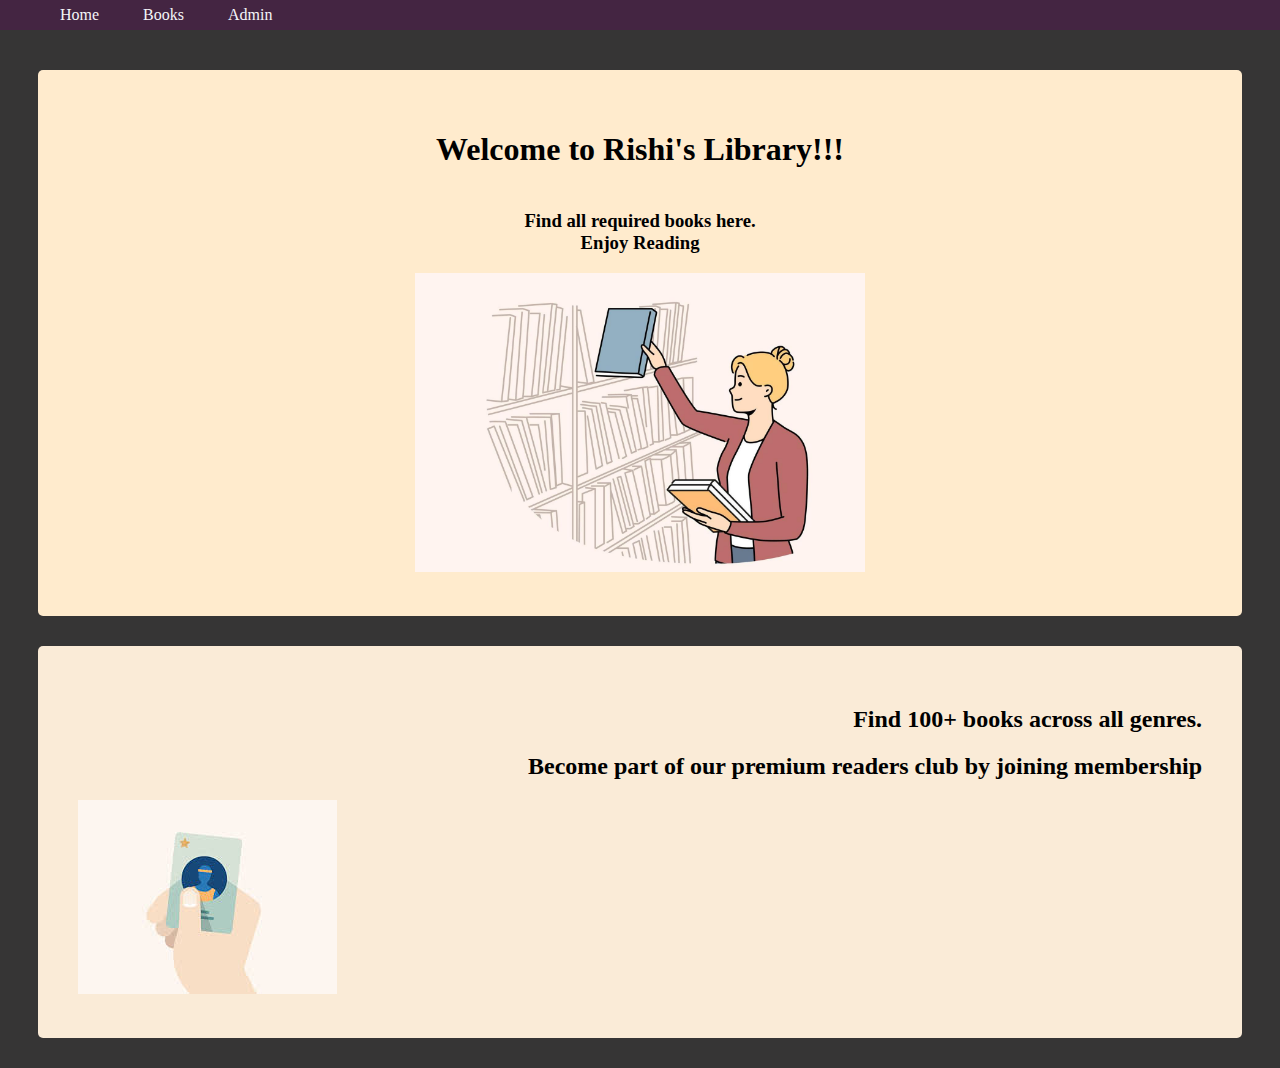
<file: index.html>
<!DOCTYPE html>
<html lang="en">
<head>
    <meta charset="UTF-8">
    <meta name="viewport" content="width=device-width, initial-scale=1.0">
    <title>Rishi's Library</title>
</head>
<style>
    body{
        background-color: rgb(88, 78, 65);
    }
    header {  
    background-color: rgb(68, 37, 66);  
    position: fixed;  
    left: 0;  
    right: 0;  
    top: 0;  
    height: 30px;  
    display: flex;  
    align-items: center;  
  
    }  
    header * {  
    display: inline;  
    }  
    header li {  
    margin: 20px;  
    }  
    header li a {  
    color: rgb(245, 245, 249);  
    text-decoration: none;  
    }  
    body{
        background-color:rgb(54, 53, 53);
    }

    #cont1{
        background-color: blanchedalmond;
        margin-top: 70px;
        border-radius: 5px;
        padding: 40px;
        margin-left: 30px;
        margin-right: 30px;
    }
    #h{
        padding-top: 20px;
    }
    #b1{
        background-color: blanchedalmond;
        width: 40%;
    }
    #d1{
        text-align: center;
    }
    #cont2{
        background-color: antiquewhite;
        padding: 40px;
        margin: 30px;
        border-radius: 5px;
        
    }
    #D2{
        text-align: right;
    }

</style>
<body>
    <header>
        <nav>
            <ul>
                <li> 
                    <a href="index.html">Home</a>
                </li>
                <li>
                    <a href="book.html">Books</a>
                </li>
            
               
                <li>
                    <a href="library.html">Admin</a>
                </li>
            </ul>
        </nav>
    </header>
    <section id="cont1">
    <div id="d1" class="content">
        <h1>Welcome to Rishi's Library!!!</h1>
        <h3 id="h">Find all required books here.
            <br> Enjoy Reading
        </h3>
        <img id="b1" src="b2.jpg">
    </div>
    </section>
    <section id="cont2">
        <div id="D2">
            <h2>Find 100+ books across all genres.</h2h2>
                <h2>Become part of our premium readers club by joining membership</h2>
        </div>
        <img src="m.jpeg">
    </section>
</body>
</html>
</file>
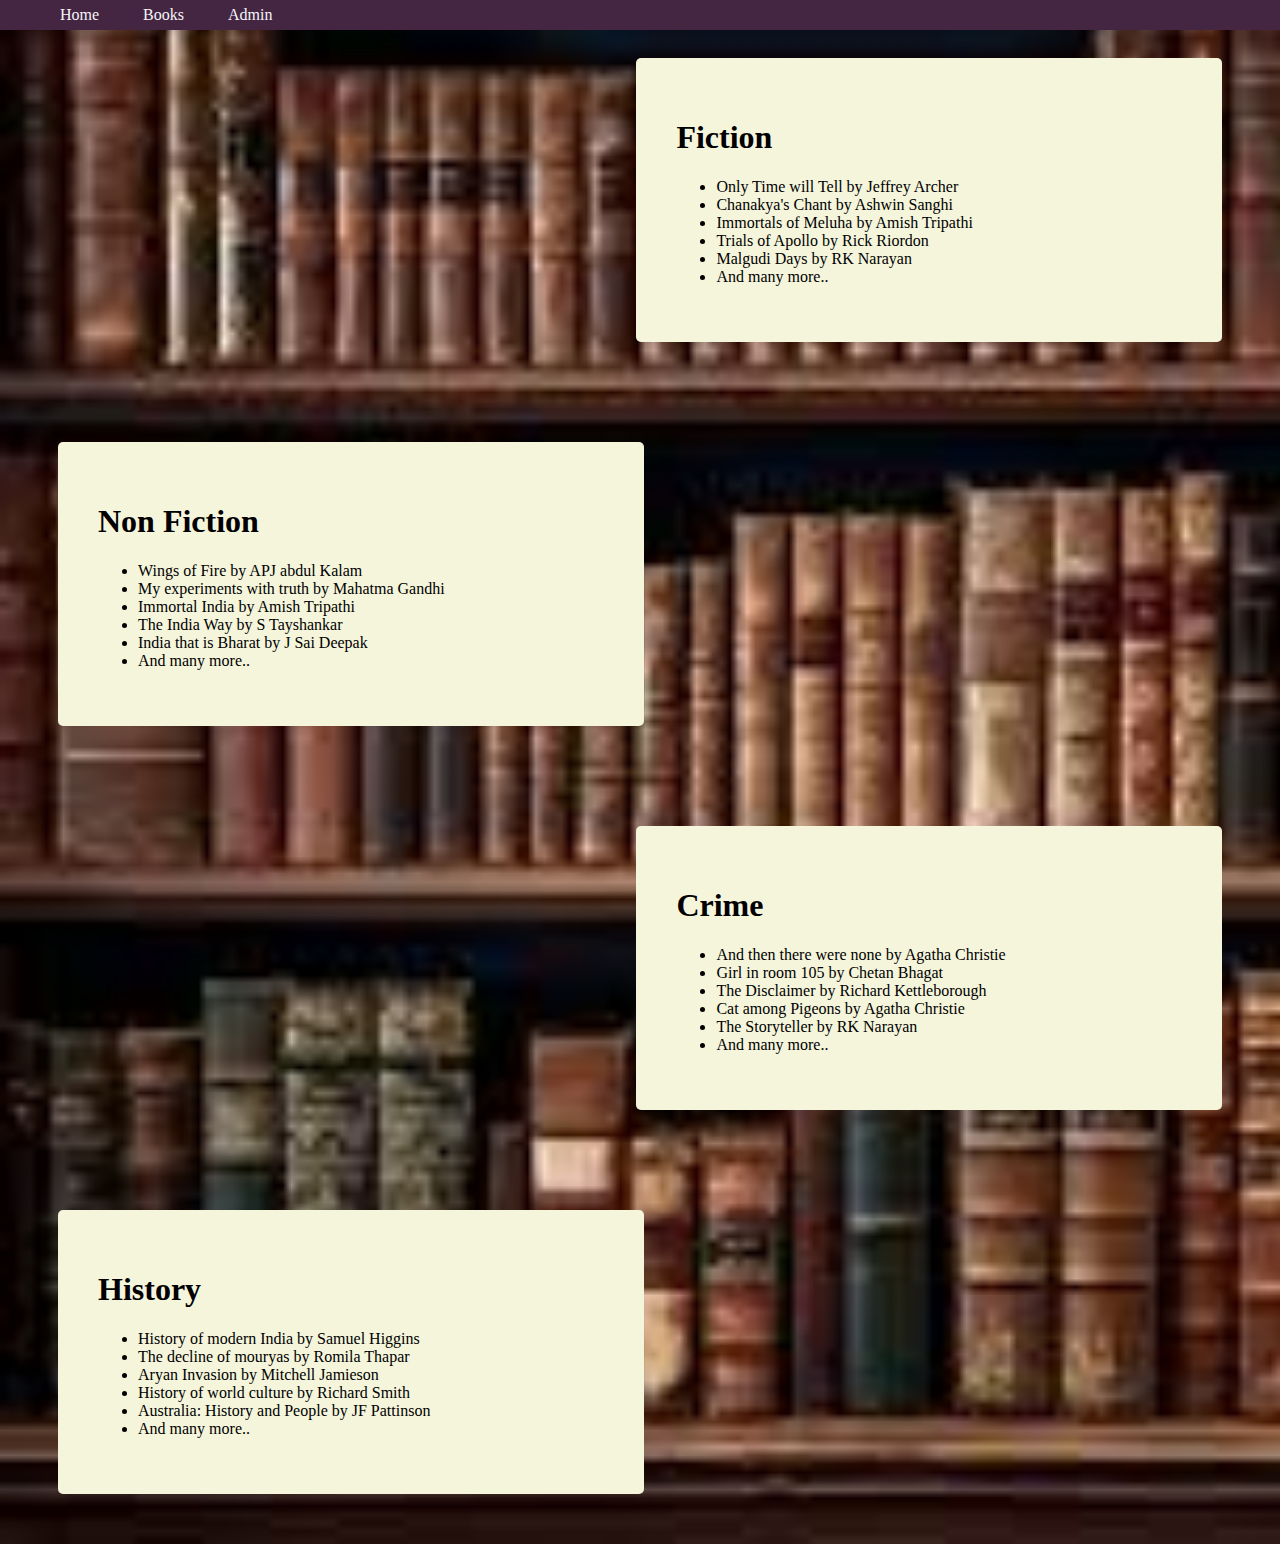
<file: book.html>
<!DOCTYPE html>
<html lang="en">
<head>
    <meta charset="UTF-8">
    <meta name="viewport" content="width=device-width, initial-scale=1.0">
    <title>Books</title>
</head>
<style>
    header {  
    background-color: rgb(68, 37, 66);  
    position: fixed;  
    left: 0;  
    right: 0;  
    top: 0;  
    height: 30px;  
    display: flex;  
    align-items: center;  
  
    }  
    header * {  
    display: inline;  
    }  
    header li {  
    margin: 20px;  
    }  
    header li a {  
    color: rgb(245, 245, 249);  
    text-decoration: none;  
    }
    body{
        background-image: url(bg.jpeg);
        background-color: rgb(228, 174, 103);
        background-repeat: no-repeat;
        background-size: cover;
    }
    #fic{
        background-color: beige;
        padding: 40px;
        margin: 50px;
        border-radius: 5px;
        width: 40%;
        float: right;
    }
    #nfic{
        background-color: beige;
        padding: 40px;
        margin: 50px;
        border-radius: 5px;
        width: 40%;
        float: left;
    }
    #his{
        background-color: beige;
        padding: 40px;
        margin: 50px;
        border-radius: 5px;
        width: 40%;
        float: left;

    }
    #Crime{
        background-color: beige;
        padding: 40px;
        margin: 50px;
        border-radius: 5px;
        width: 40%;
        float: right;
    }
</style>
<body>
    <body>
        <header>
            <nav>
                <ul>
                    <li> 
                        <a href="index.html">Home</a>
                    </li>
                    <li>
                        <a href="book.html">Books</a>
                    </li>
                
                   
                    <li>
                        <a href="library.html">Admin</a>
                    </li>
                </ul>
            </nav>
        </header>
        
        <div id="fic">
            <h1>Fiction</h1>
            <ul>
                <li>Only Time will Tell    by      Jeffrey Archer</li>
                <li>Chanakya's Chant       by      Ashwin Sanghi</li>
                <li>Immortals of Meluha    by      Amish Tripathi</li>
                <li>Trials of Apollo       by      Rick Riordon</li>
                <li>Malgudi Days           by      RK Narayan</li>
                <li>And many more..</li>
            </ul>

        </div>
        <div id="nfic">
            <h1>Non Fiction</h1>
            <ul>
                <li>Wings of Fire    by      APJ abdul Kalam</li>
                <li>My experiments with truth       by      Mahatma Gandhi</li>
                <li>Immortal India    by      Amish Tripathi</li>
                <li>The India Way       by      S Tayshankar</li>
                <li>India that is Bharat           by     J Sai Deepak</li>
                <li>And many more..</li>
            </ul>

        </div>
        <div id="Crime">
            <h1>Crime</h1>
            <ul>
                <li>And then there were none    by      Agatha Christie</li>
                <li>Girl in room 105       by      Chetan Bhagat</li>
                <li>The Disclaimer    by      Richard Kettleborough</li>
                <li>Cat among Pigeons       by      Agatha Christie</li>
                <li>The Storyteller           by      RK Narayan</li>
                <li>And many more..</li>
            </ul>

        </div>
        <div id="his">
            <h1>History</h1>
            <ul>
                <li>History of modern India    by      Samuel Higgins</li>
                <li>The decline of mouryas       by      Romila Thapar</li>
                <li>Aryan Invasion    by      Mitchell Jamieson</li>
                <li>History of world culture       by      Richard Smith</li>
                <li>Australia: History and People           by      JF Pattinson</li>
                <li>And many more..</li>
            </ul>

        </div>
    
</body>
</html>
</file>
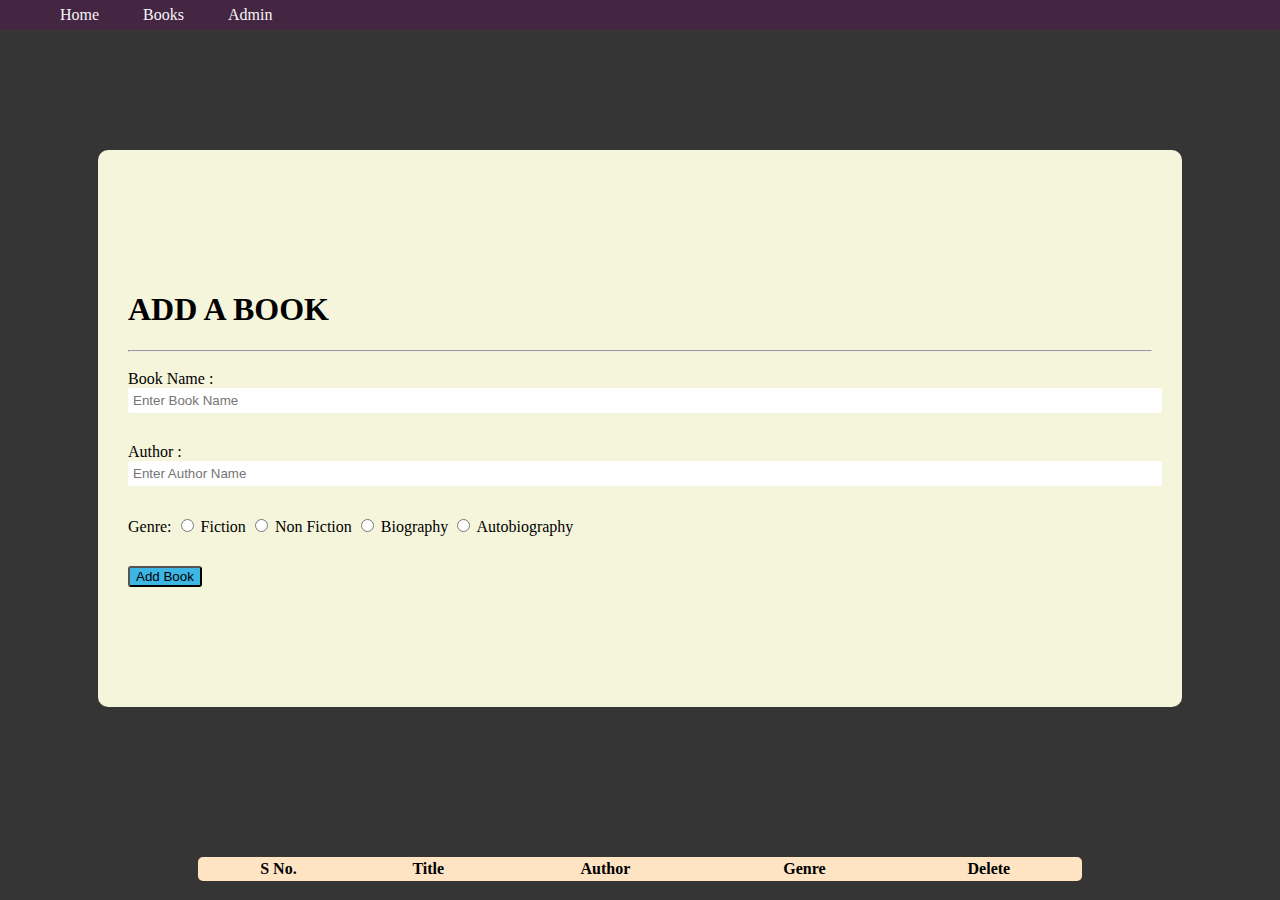
<file: library.html>
<!DOCTYPE html>
<html lang="en">
<head>
    <meta charset="UTF-8">
    <meta name="viewport" content="width=device-width, initial-scale=1.0">
    <link href="https://cdn.jsdelivr.net/npm/bootstrap@5.3.2/dist/css/bootstrap.min.css" rel="stylesheet" 
    integrity="sha384-T3c6CoIi6uLrA9TneNEoa7RxnatzjcDSCmG1MXxSR1GAsXEV/Dwwykc2MPK8M2HN" crossorigin="anonymous">
    <link rel="stylesheet" href="index.css">

    <title>Add Books</title>
</head>
<body>
    <header>
        <nav>
            <ul>
                <li> 
                    <a href="index.html">Home</a>
                </li>
                <li>
                    <a href="book.html">Books</a>
                </li>
            
              
                <li>
                    <a href="library.html">Admin</a>
                </li>
            </ul>
        </nav>
    </header>
    <div id="alertuser"></div>
   
    <form id="xyz"> 
        <h1>ADD A BOOK</h1><hr \>
        <div id="bn">
            <label for="bookname" class="label">Book Name :</label>
            <input type="text" class="input" id="bookname" placeholder="Enter Book Name" name="bookname" required>
        </div>
        <div id="at">
            <label for="author" class="label">Author :</label>
            <input type="text" class="input" id="author" placeholder="Enter Author Name" name="author" required>
        </div>
        <div id="gen">
            <label>Genre:</label>
            <input type="radio" id="Fiction" name="gender" value="Fiction" required>
            <label for="Fiction">Fiction</label>
            <input type="radio" id="Non Fiction" name="gender" value="Non Fiction" required>
            <label for="Non Fiction">Non Fiction</label>
            <input type="radio" id="Biography" name="gender" value="Biography" required>
            <label for="Biography">Biography</label>
            <input type="radio" id="Autobiography" name="gender" value="Autobiography" required>
            <label for="Autobiography">Autobiography</label>
            
        </div>
        
        <div id="ab">
            <input type="Submit"  id="submit" value="Add Book">
        </div>
       
    </div>
    </form>
    <table class="table" id="Booktable">
        <thead>
            <tr>
                <th scope="col">S No.</th>
                <th scope="col">Title</th>
                <th scope="col">Author</th>
                <th scope="col">Genre</th>
                <th scope="col">Delete</th>
            </tr>
        </thead>
        <tbody id="tableb"></tbody>
    </table>

   
    <script src="new.js"></script>
</body>
</html>
</file>
<file: index.css>
header {  
    background-color: rgb(68, 37, 66);  
    position: fixed;  
    left: 0;  
    right: 0;  
    top: 0;  
    height: 30px;  
    display: flex;  
    align-items: center;  
  
    }  
    header * {  
    display: inline;  
    }  
    header li {  
    margin: 20px;  
    }  
    header li a {  
    color: rgb(245, 245, 249);  
    text-decoration: none;  
    }  
    body{
        background-color:rgb(54, 53, 53);
    }
    #Booktable{
        background-color: bisque;
        width: 70%;
        align-content: center;
        margin-left: 15%;
        border-radius: 5px;
    }

    #xyz {
        width: 75% auto;
        margin-bottom: 150px;
        margin-top: 150px;
        margin-left: 90px;
        margin-right: 90px;
        background-color: beige;
        padding-left: 30px;
        padding-top: 120px;
        padding-bottom: 120px;
        padding-right: 30px;
        border-radius: 10px;
    }
    #bn{
        padding-bottom: 30px;
        padding-top: 10px;
    }
    #at{
        padding-bottom: 30px;
    }
    #gen{
        padding-bottom: 30px;
    }
    .input{
        width: 100%;
        border-radius: 3px;
        padding: 5px 5px;
        border: 4px;
    }
    #submit{
        background-color: rgb(61, 182, 229);
        border-radius: 3px;
    }
    #view{
        padding-top: 20px;
    }
    #tea{
        background-color: rgb(167, 240, 155);
    }
</file>
